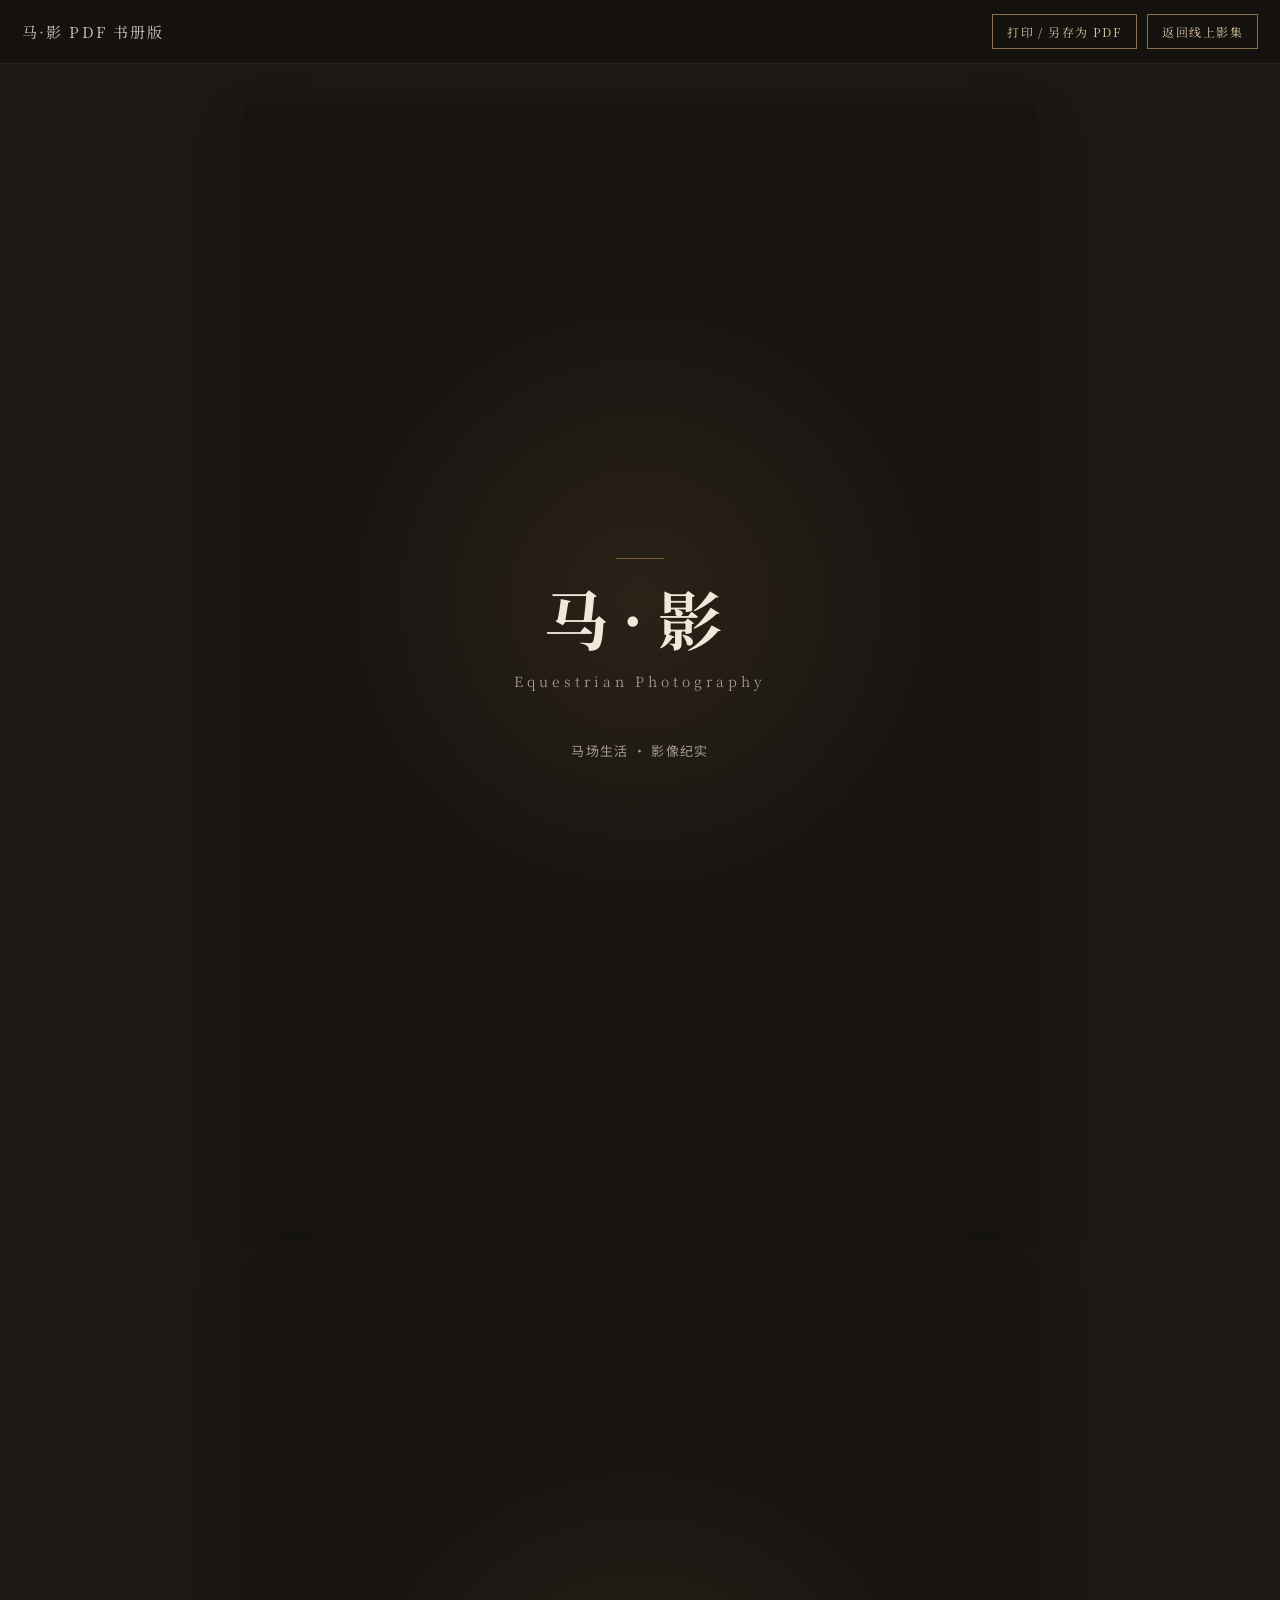
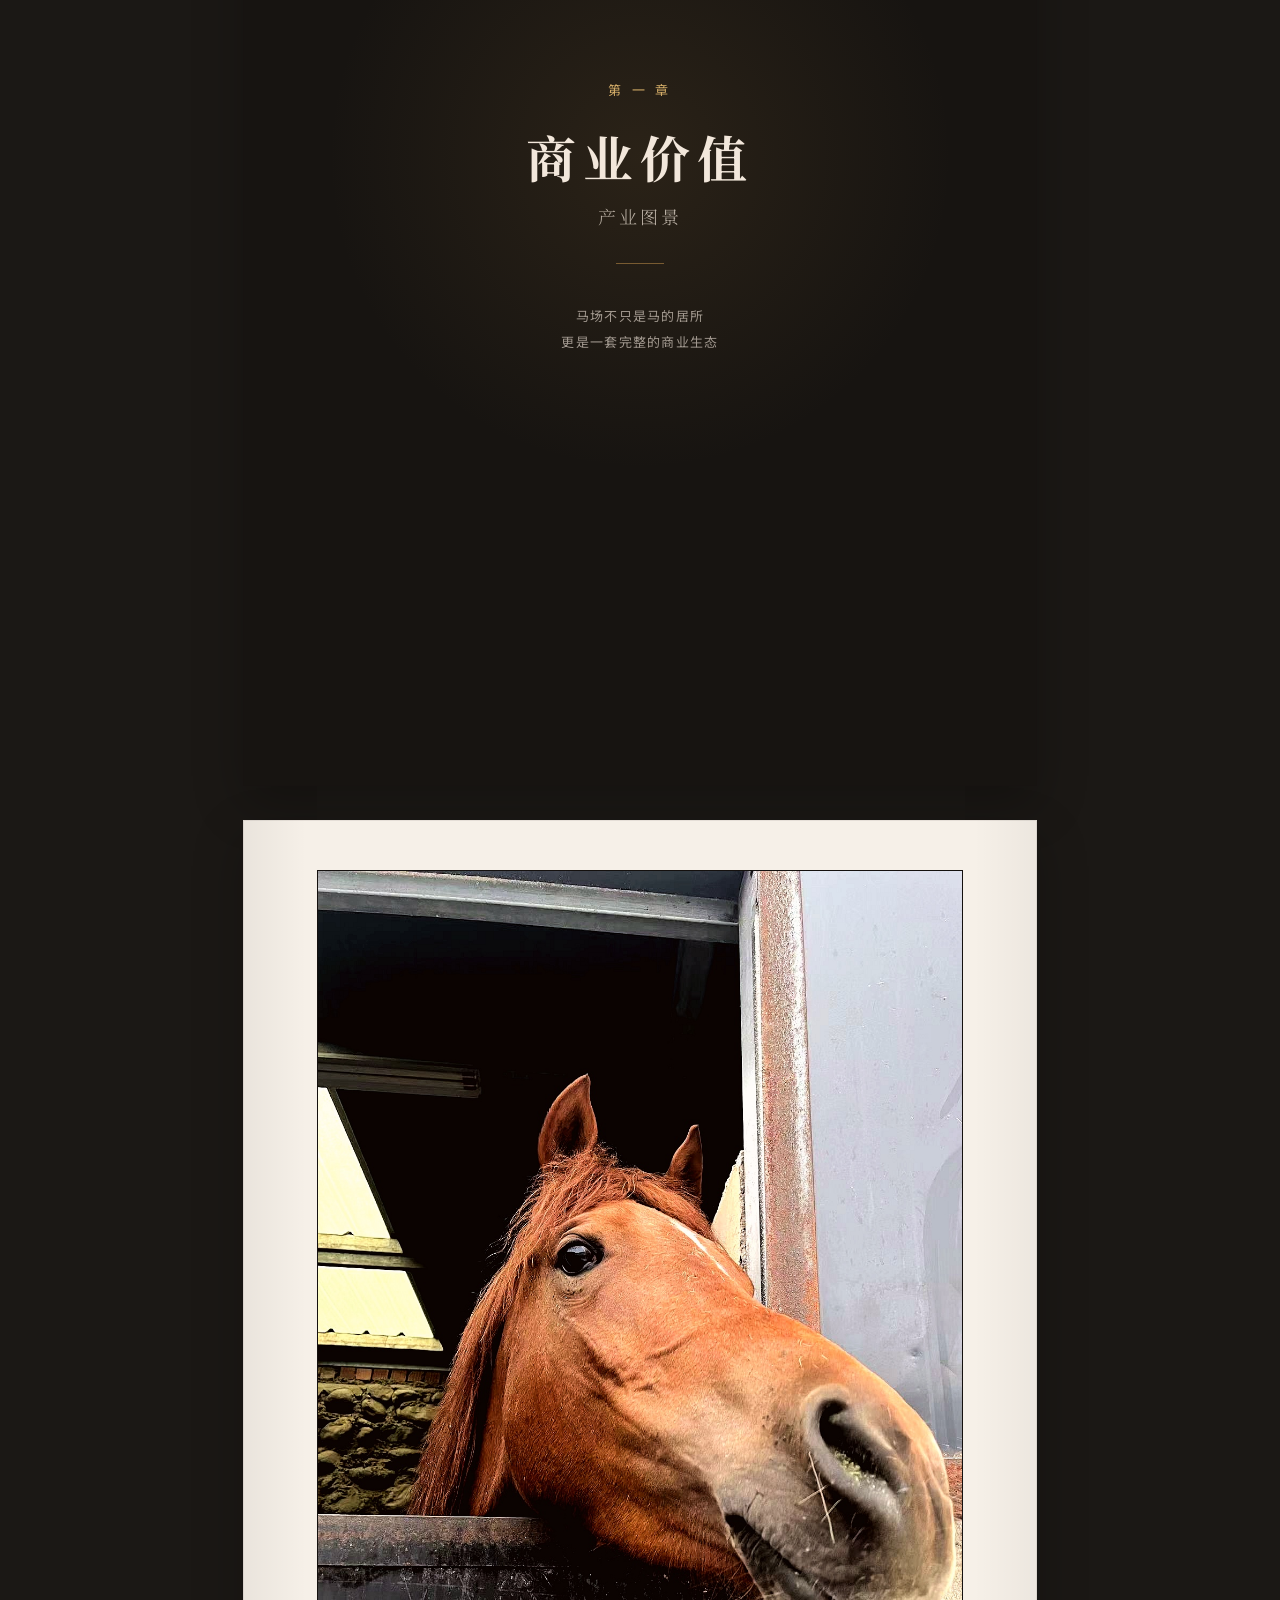
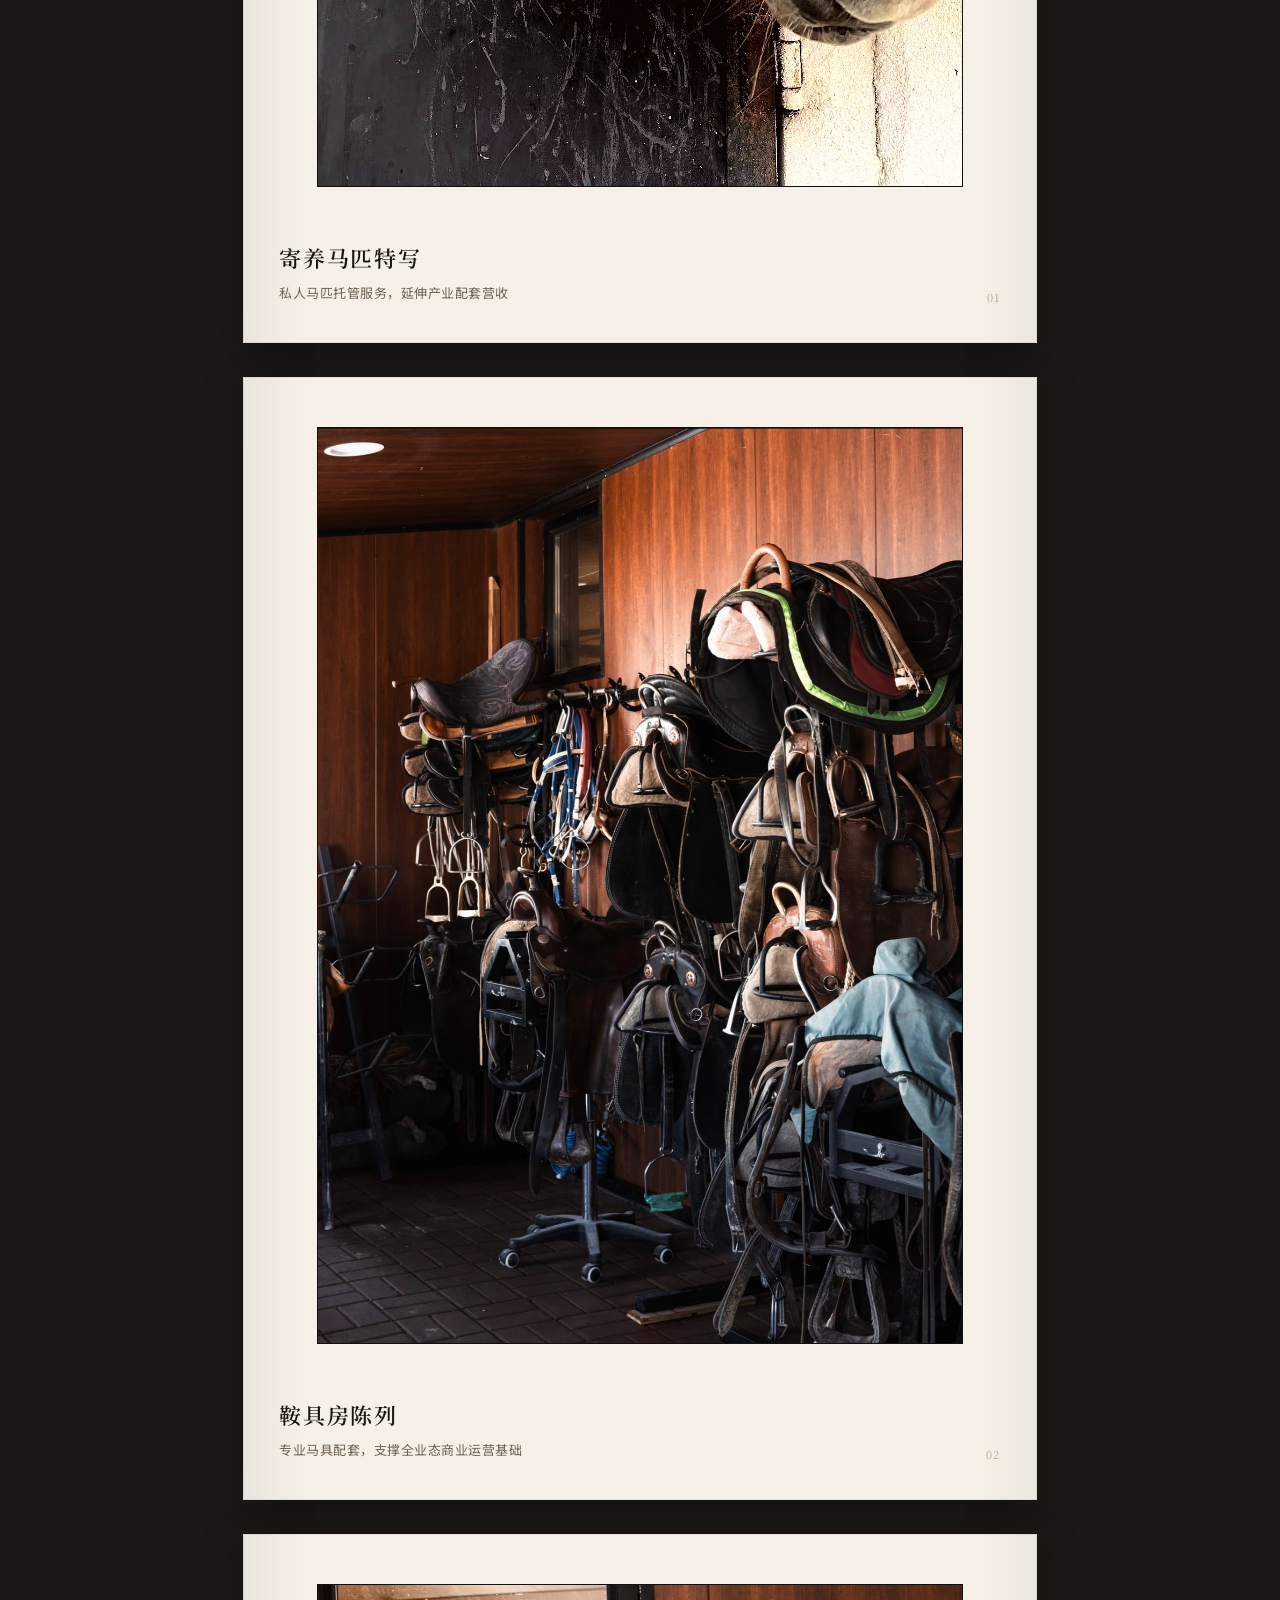
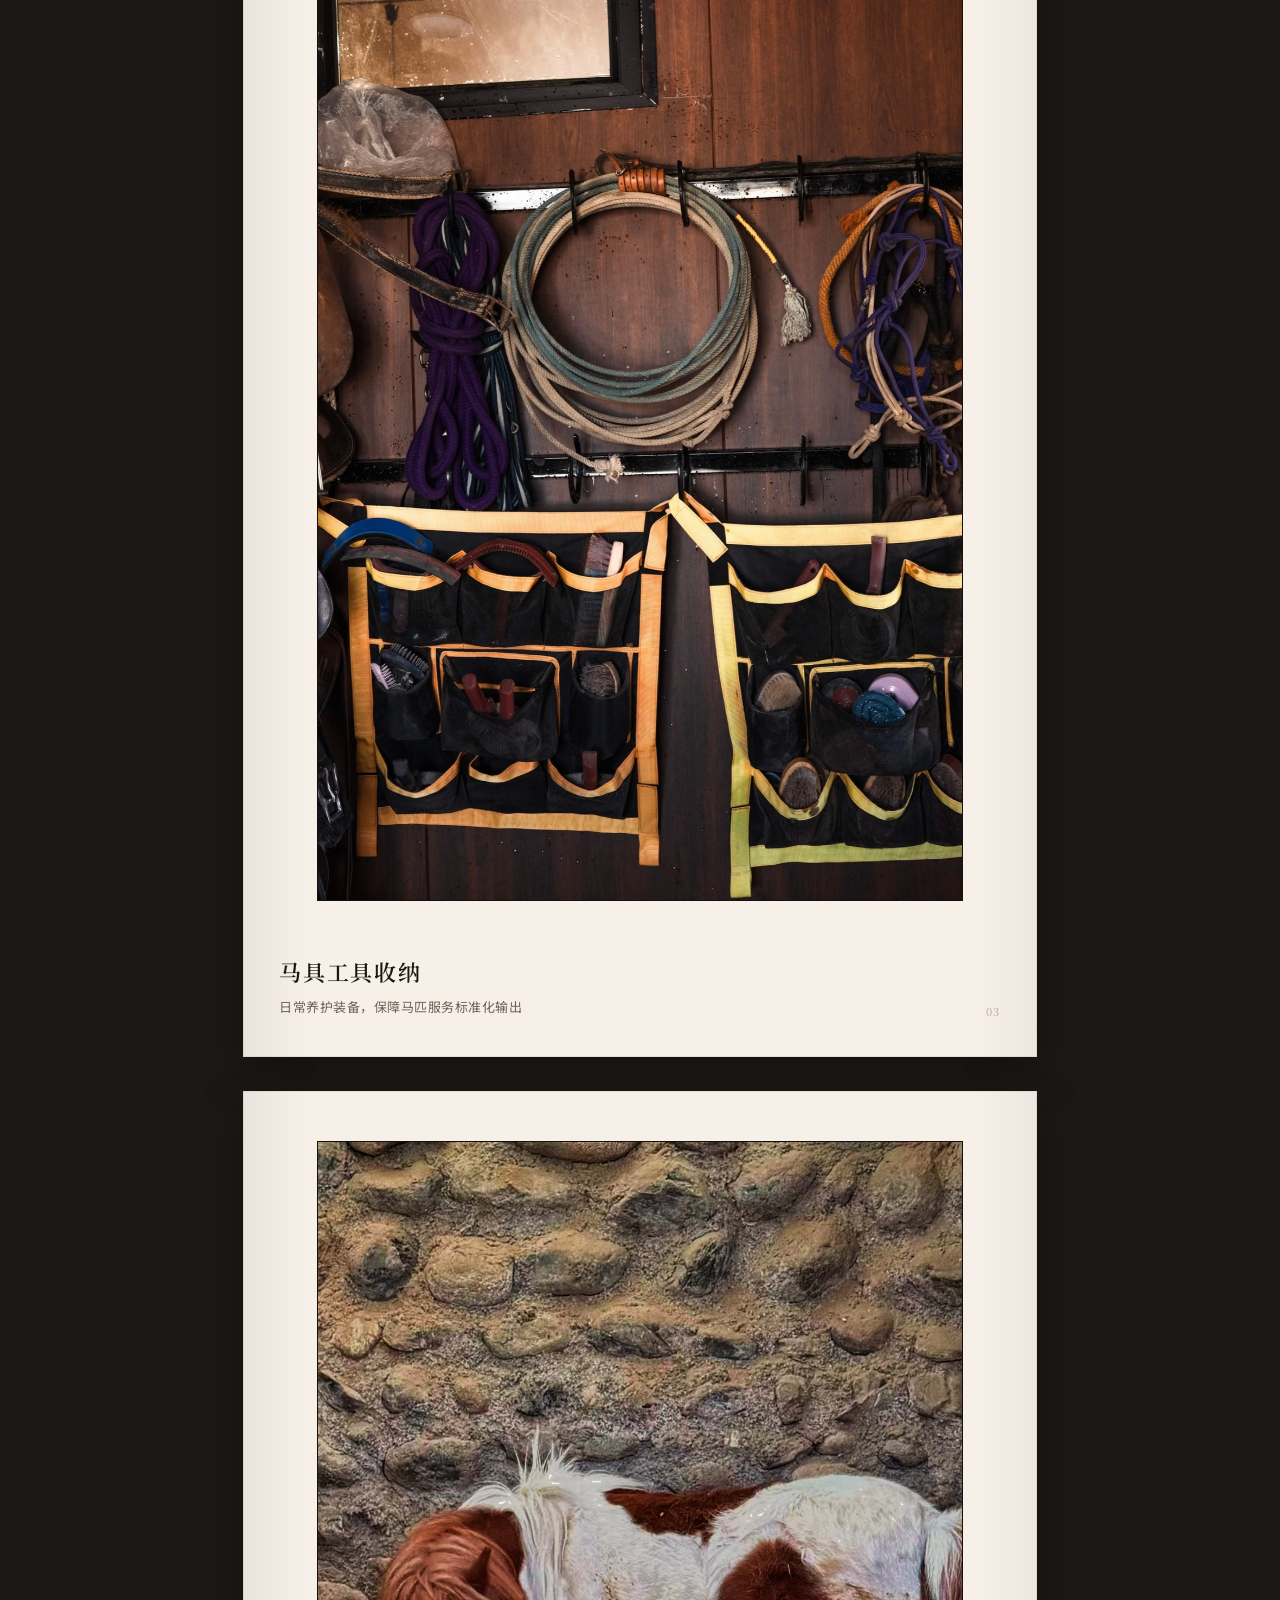
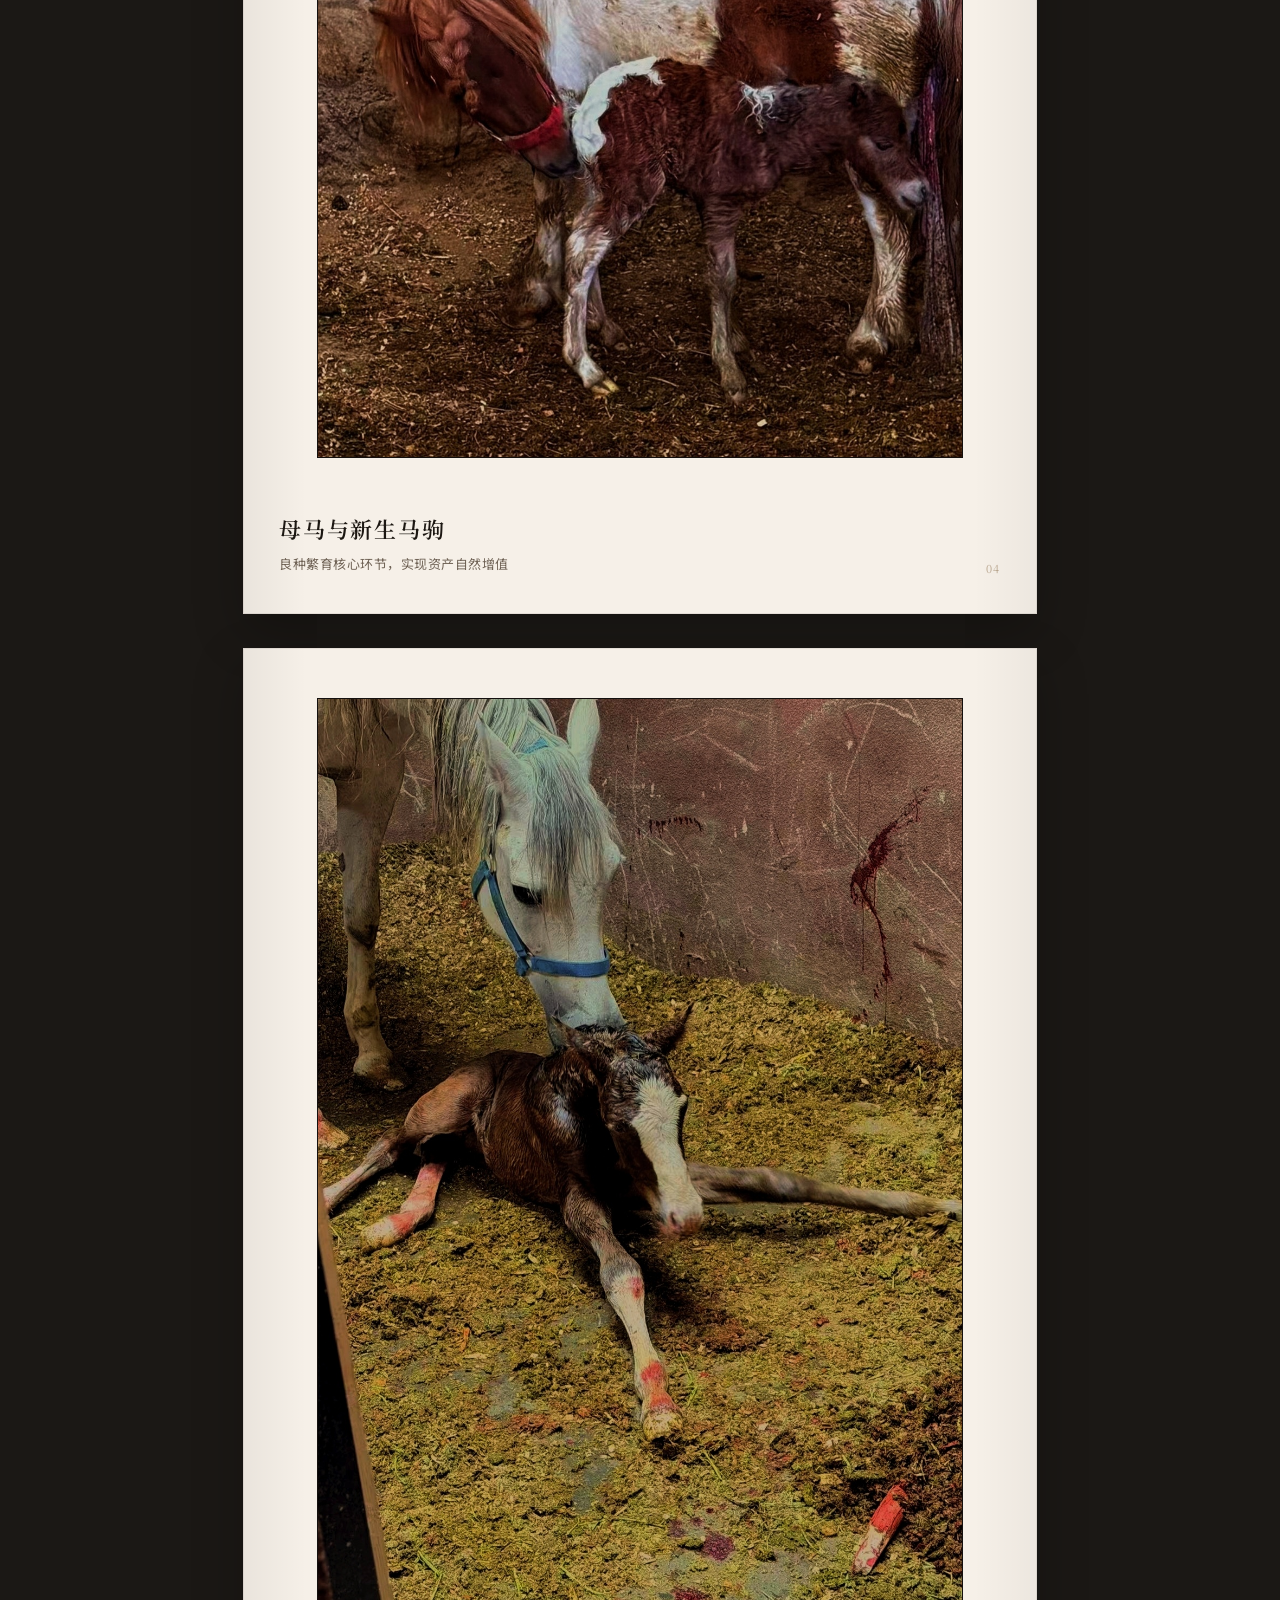
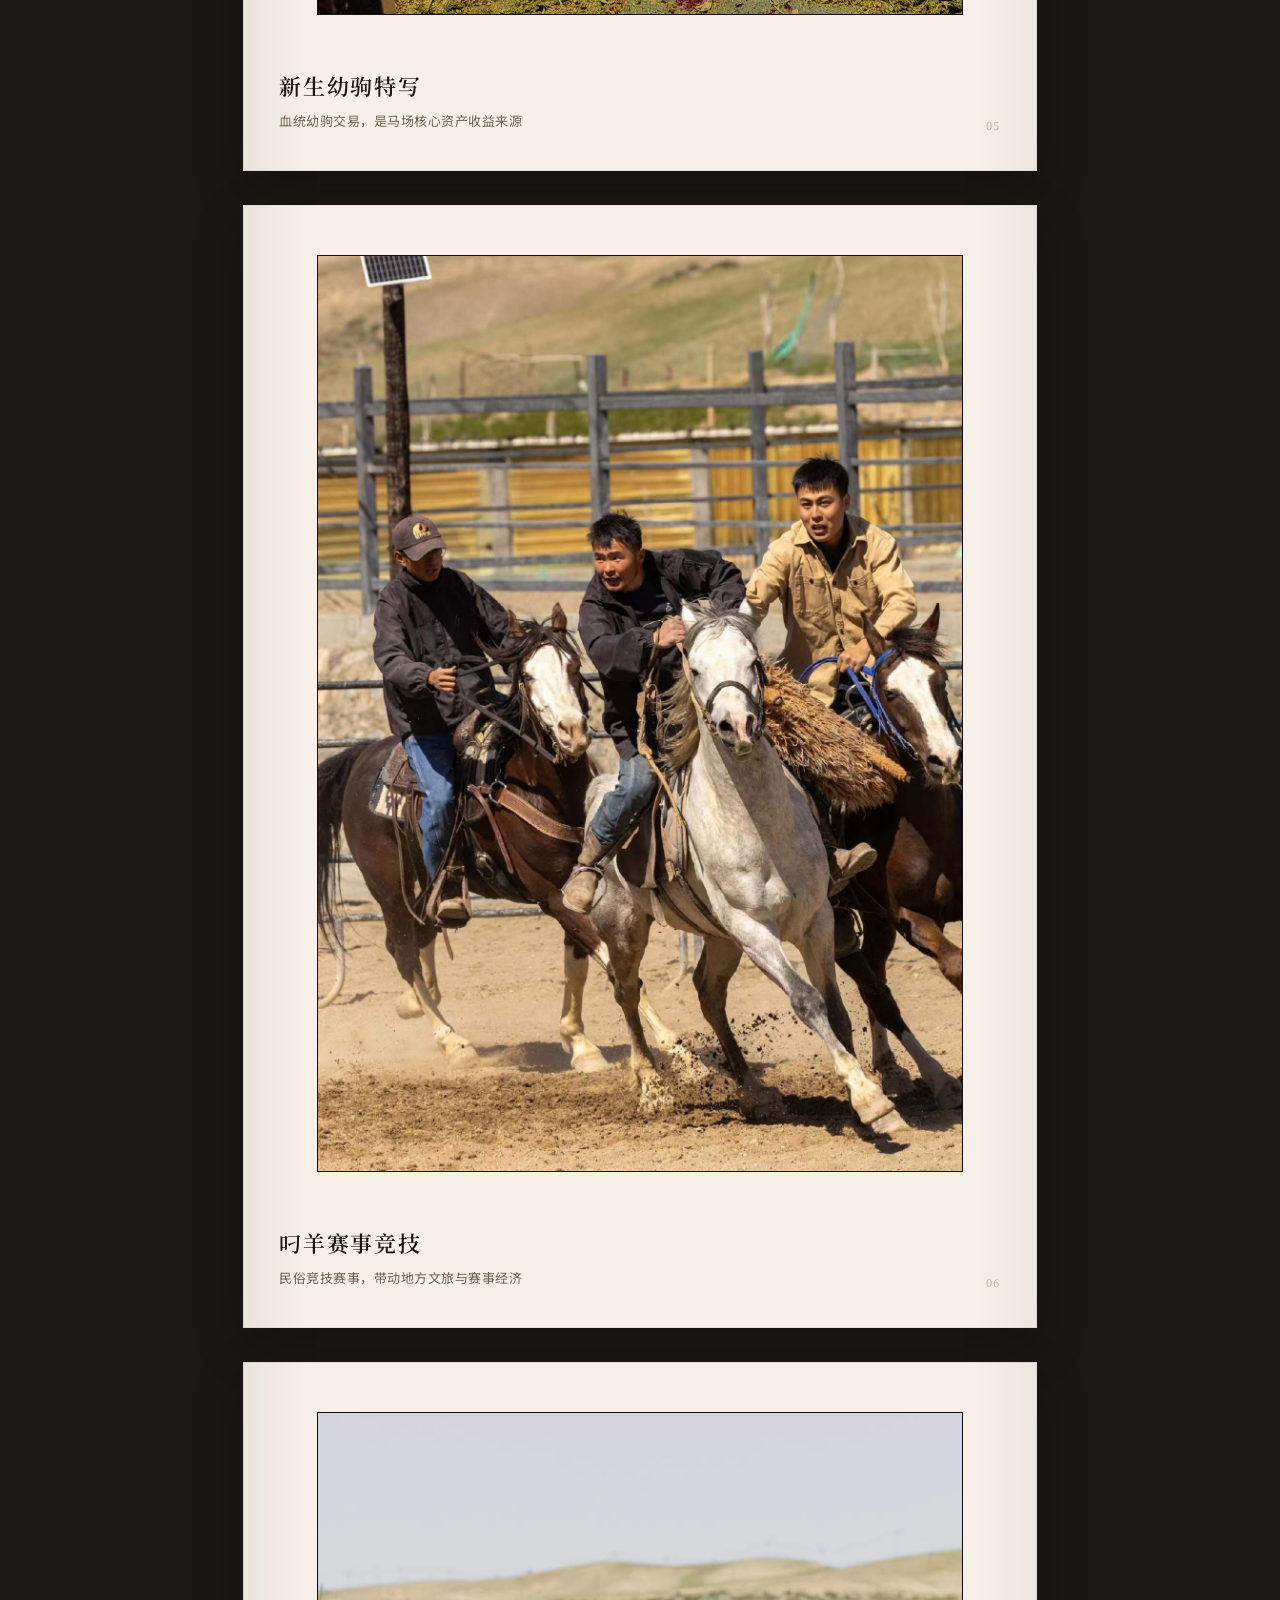
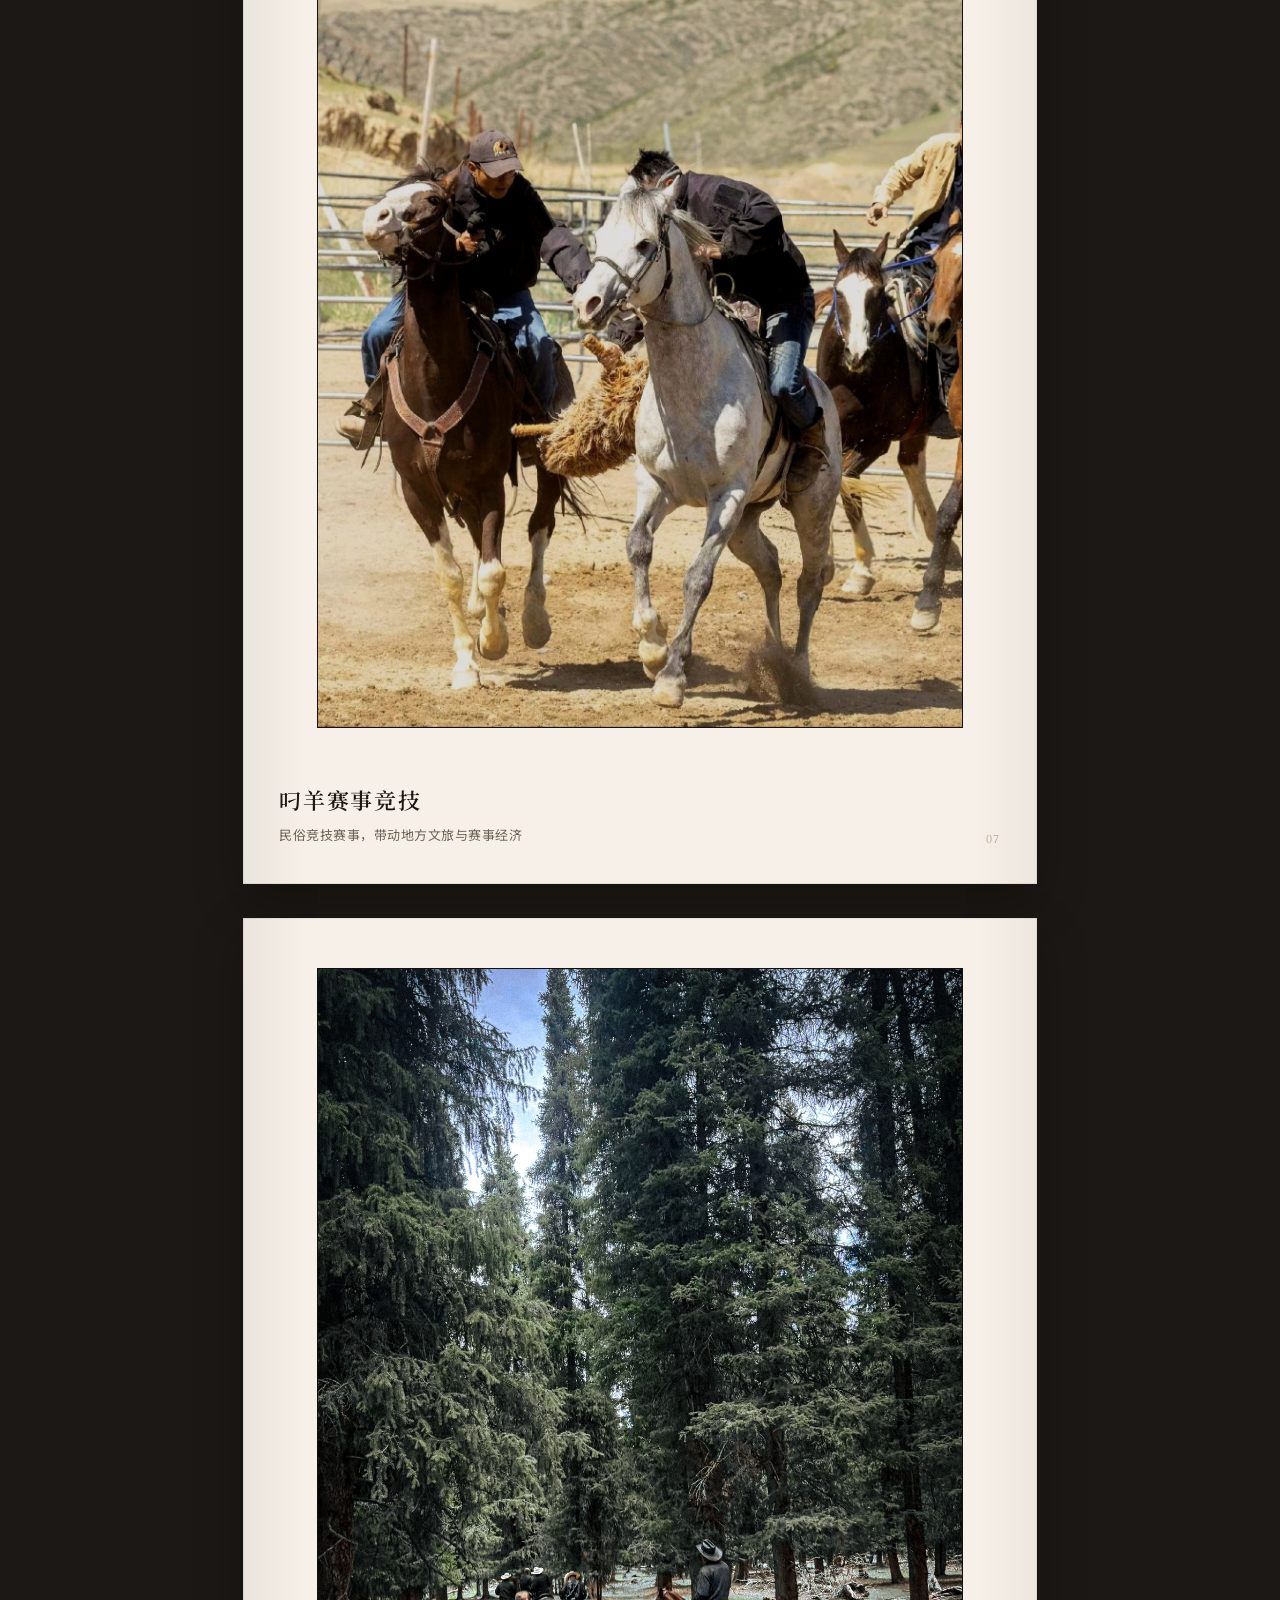
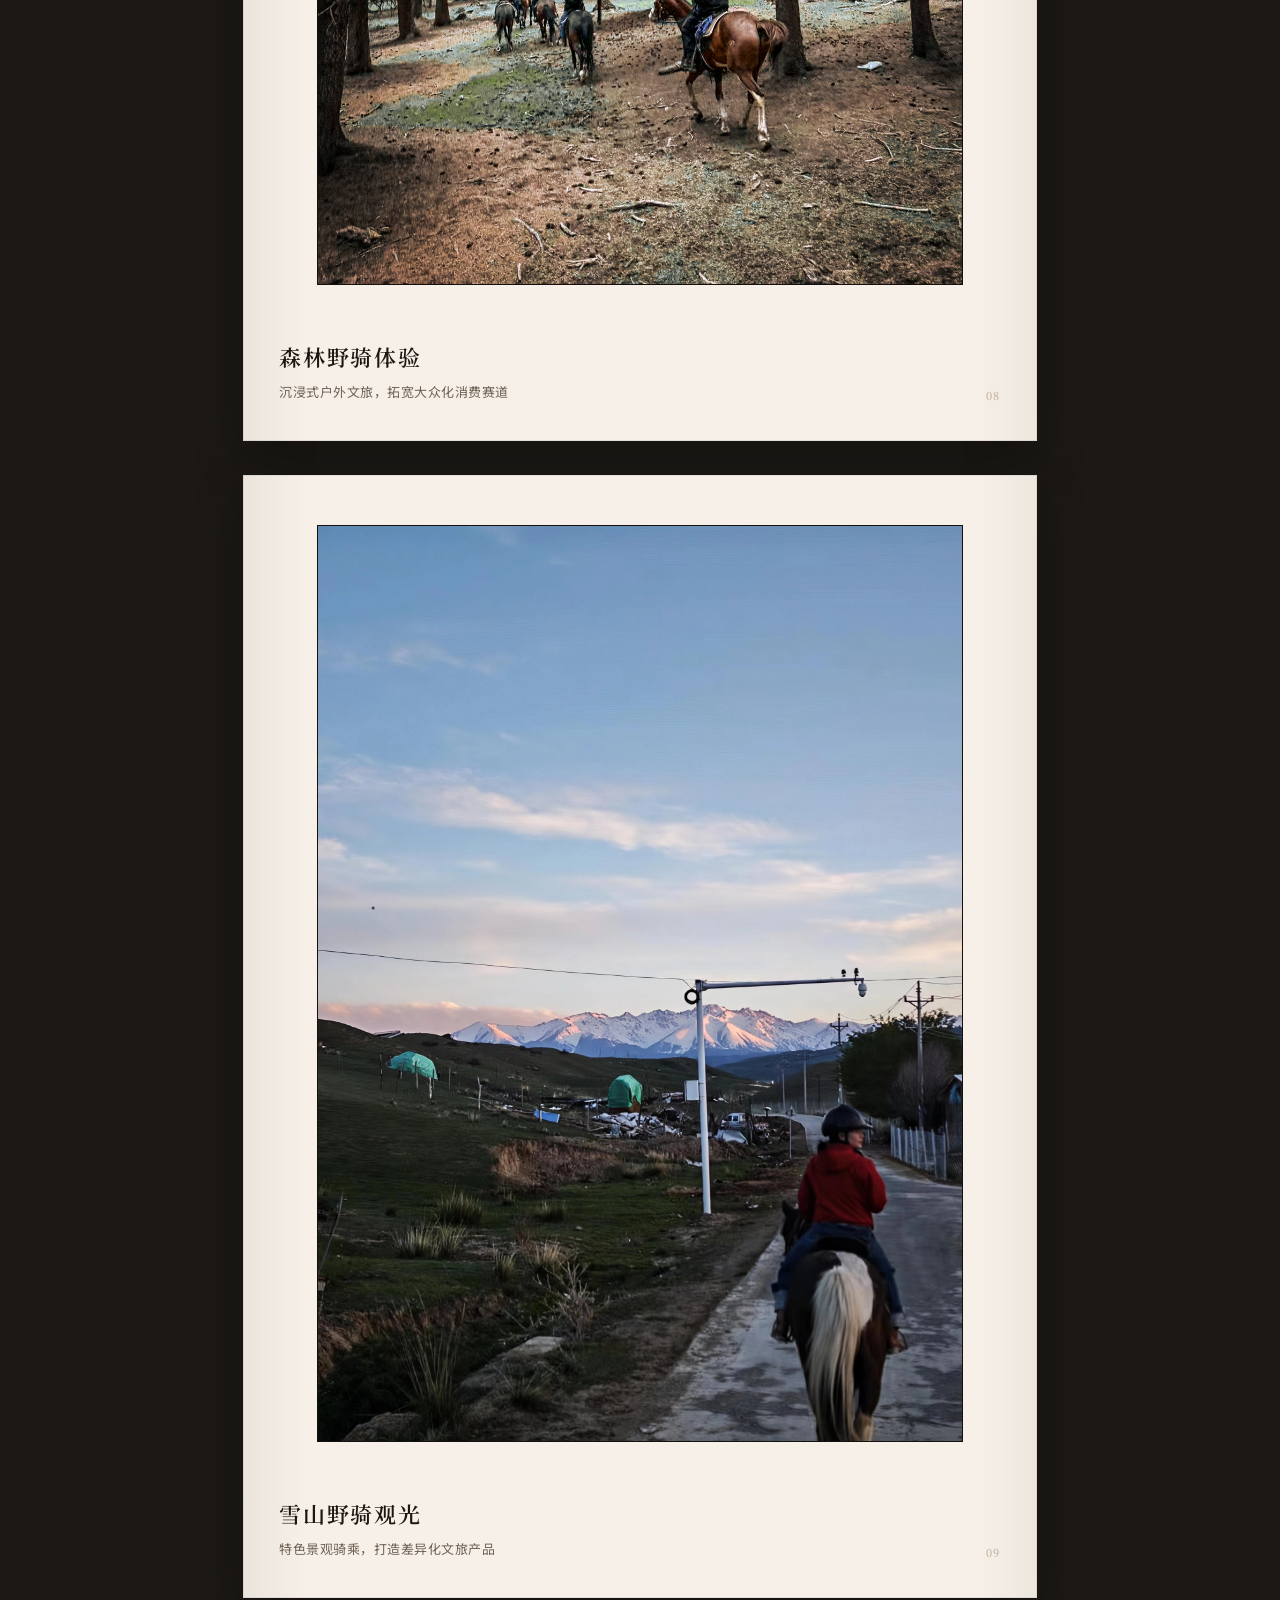
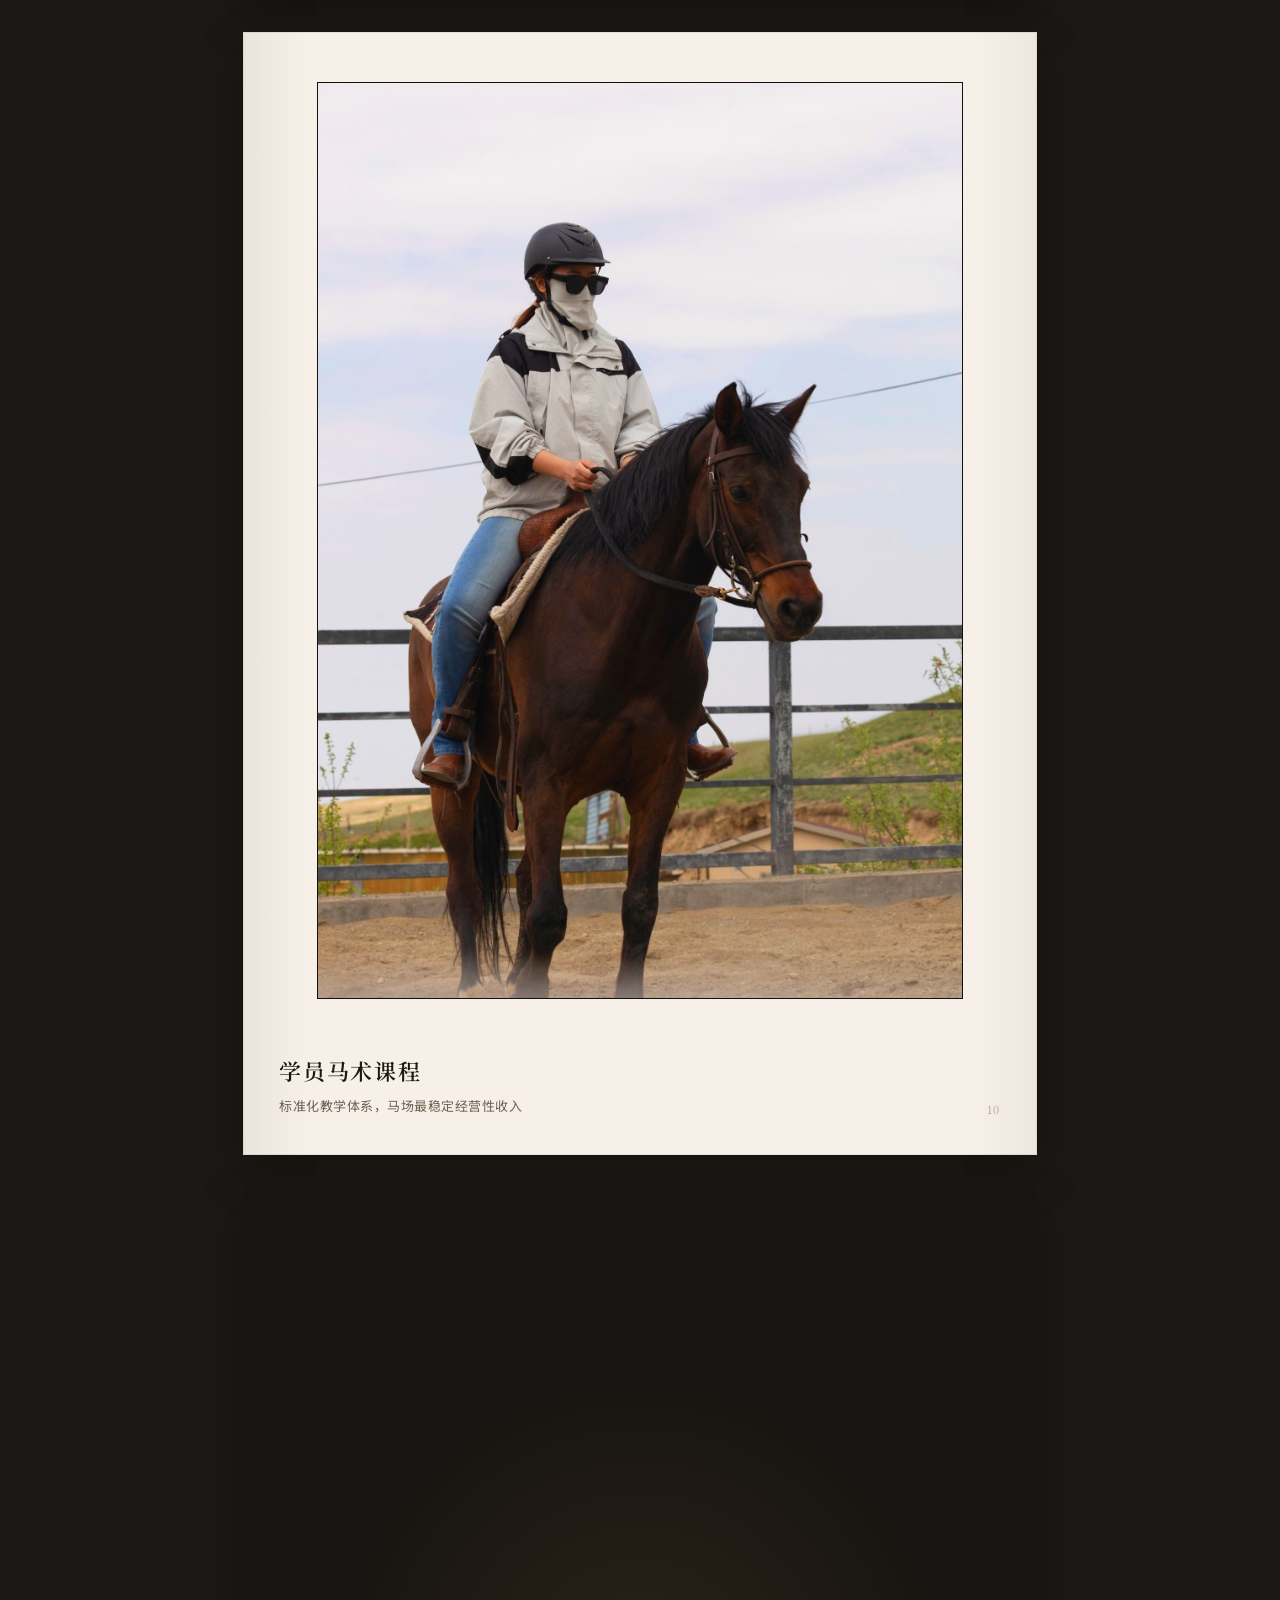
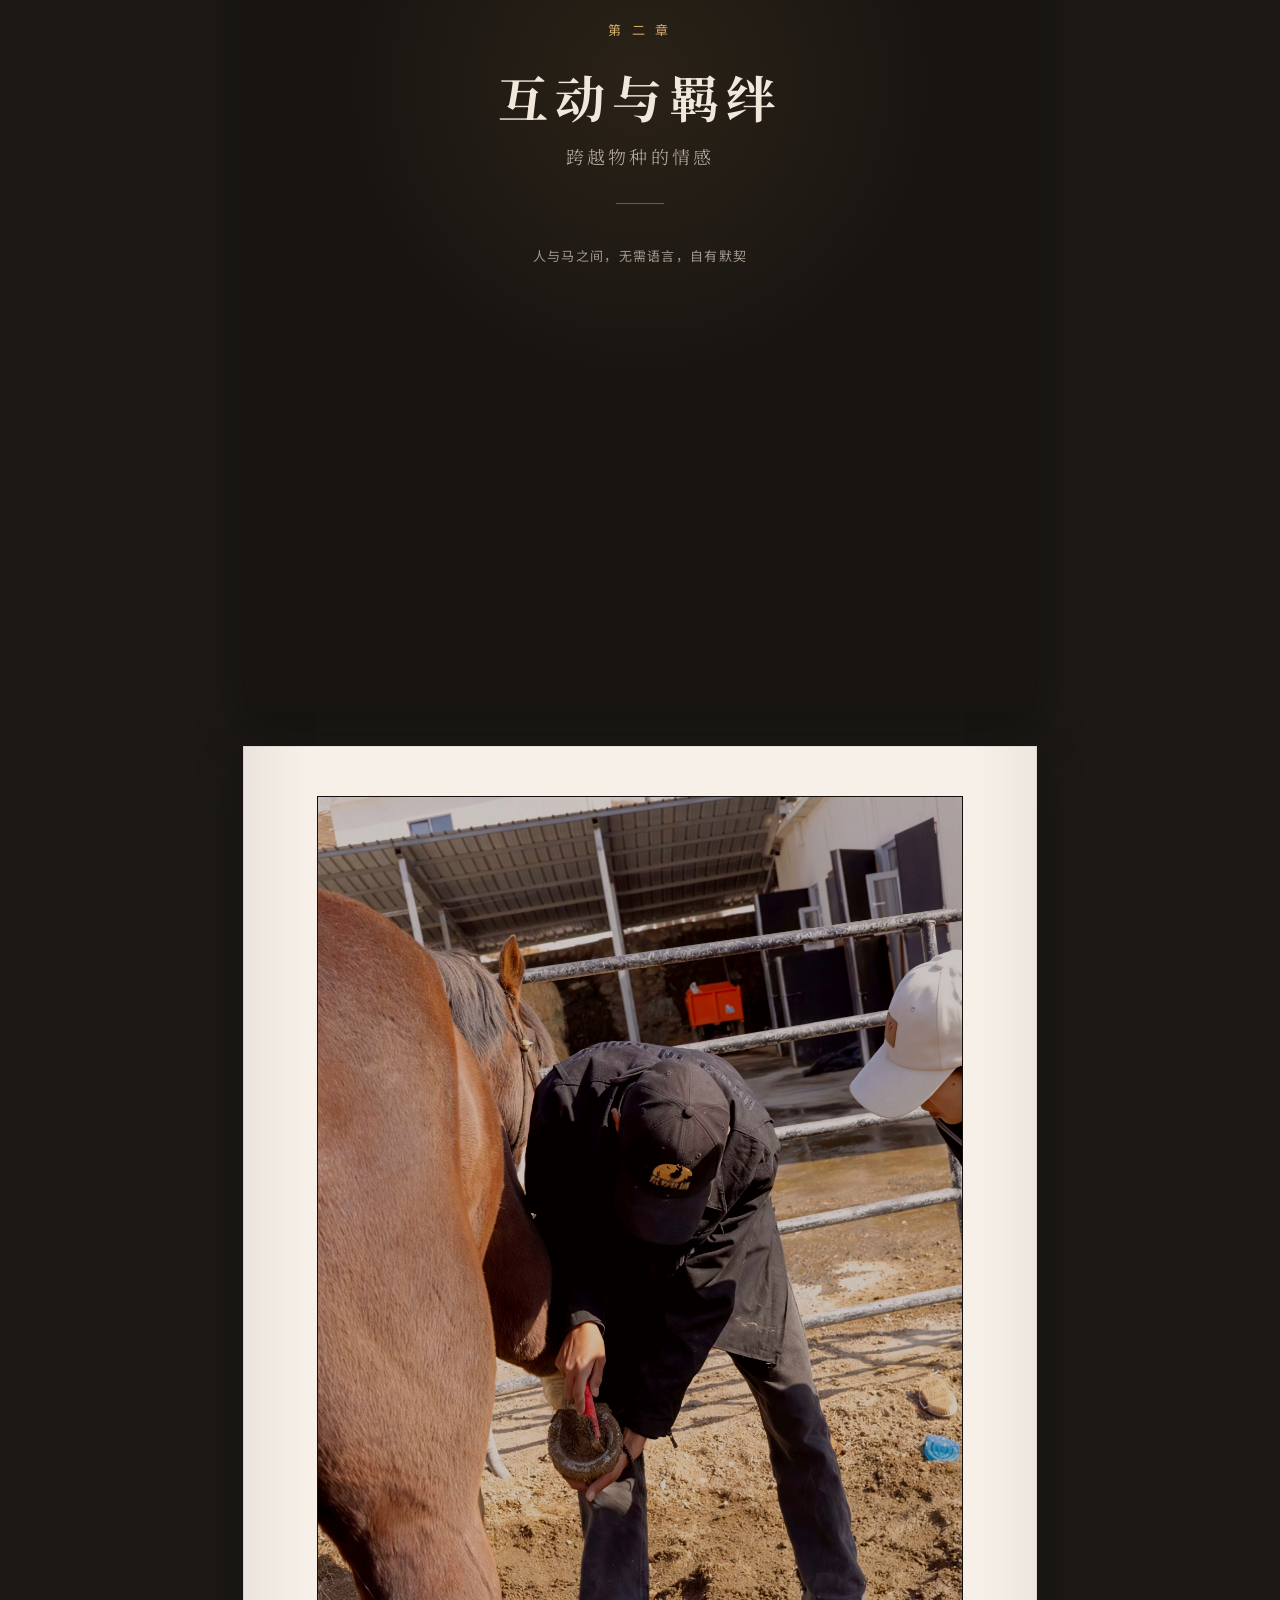
<file: book.html>
<!DOCTYPE html>
<html lang="zh-CN">
<head>
  <meta charset="UTF-8">
  <meta name="viewport" content="width=device-width, initial-scale=1.0">
  <title>马·影 — PDF 书册版</title>
  <meta name="description" content="马场纪实影集的打印与 PDF 导出版">

  <link rel="preconnect" href="https://fonts.googleapis.com">
  <link rel="preconnect" href="https://fonts.gstatic.com" crossorigin>
  <link href="https://fonts.googleapis.com/css2?family=Noto+Serif+SC:wght@300;400;600;700&family=Noto+Sans+SC:wght@300;400&display=swap" rel="stylesheet">

  <style>
    :root {
      --paper: #f6f0e8;
      --ink: #1c1712;
      --muted: #6f6255;
      --soft: #b8a58e;
      --gold: #9a743c;
      --page-shadow: 0 18px 48px rgba(0, 0, 0, 0.24);
      --ff-serif: 'Noto Serif SC', serif;
      --ff-sans: 'Noto Sans SC', 'PingFang SC', 'Microsoft YaHei', sans-serif;
    }

    * {
      box-sizing: border-box;
    }

    html {
      background: #1b1815;
    }

    body {
      margin: 0;
      background: #1b1815;
      color: var(--ink);
      font-family: var(--ff-sans);
      -webkit-font-smoothing: antialiased;
      -moz-osx-font-smoothing: grayscale;
    }

    .toolbar {
      position: sticky;
      top: 0;
      z-index: 20;
      display: flex;
      align-items: center;
      justify-content: space-between;
      gap: 16px;
      padding: 14px 22px;
      background: rgba(20, 18, 16, 0.92);
      color: rgba(246, 240, 232, 0.82);
      -webkit-backdrop-filter: blur(12px);
      backdrop-filter: blur(12px);
      border-bottom: 1px solid rgba(255, 255, 255, 0.08);
    }

    .toolbar-title {
      font-family: var(--ff-serif);
      font-size: 15px;
      letter-spacing: 0.14em;
    }

    .toolbar-actions {
      display: flex;
      align-items: center;
      gap: 10px;
    }

    .toolbar-btn {
      border: 1px solid rgba(184, 151, 94, 0.72);
      background: transparent;
      color: #dcc7a2;
      font-family: var(--ff-serif);
      font-size: 12px;
      letter-spacing: 0.12em;
      padding: 8px 14px;
      cursor: pointer;
    }

    .book-shell {
      display: flex;
      flex-direction: column;
      align-items: center;
      gap: 34px;
      padding: 42px 18px 80px;
    }

    .sheet {
      width: min(92vw, 794px);
      aspect-ratio: 210 / 297;
      position: relative;
      overflow: hidden;
      background:
        linear-gradient(90deg, rgba(0, 0, 0, 0.05), transparent 8%, transparent 92%, rgba(0, 0, 0, 0.04)),
        var(--paper);
      box-shadow: var(--page-shadow);
      page-break-after: always;
      break-after: page;
    }

    .sheet::after {
      content: '';
      position: absolute;
      inset: 0;
      pointer-events: none;
      border: 1px solid rgba(28, 23, 18, 0.08);
    }

    .sheet-cover,
    .sheet-section,
    .sheet-end {
      display: flex;
      align-items: center;
      justify-content: center;
      text-align: center;
      padding: 84px;
      background:
        radial-gradient(circle at 50% 44%, rgba(154, 116, 60, 0.15), transparent 42%),
        #171411;
      color: #f2e7db;
    }

    .cover-content,
    .section-content,
    .end-content {
      display: flex;
      flex-direction: column;
      align-items: center;
      max-width: 520px;
    }

    .cover-rule,
    .section-rule {
      width: 48px;
      height: 1px;
      background: var(--gold);
      opacity: 0.72;
      margin: 0 auto 26px;
    }

    .cover-title {
      font-family: var(--ff-serif);
      font-size: 64px;
      line-height: 1;
      letter-spacing: 0.22em;
      margin: 0 0 22px;
    }

    .cover-subtitle {
      font-family: var(--ff-serif);
      font-size: 14px;
      font-weight: 300;
      letter-spacing: 0.28em;
      color: rgba(242, 231, 219, 0.66);
      margin: 0 0 34px;
    }

    .cover-meta,
    .section-desc,
    .end-text {
      font-size: 13px;
      line-height: 2;
      letter-spacing: 0.1em;
      color: rgba(242, 231, 219, 0.62);
      white-space: pre-line;
    }

    .section-num {
      font-family: var(--ff-sans);
      font-size: 13px;
      letter-spacing: 0.28em;
      color: #d4ad68;
      margin-bottom: 28px;
    }

    .section-title {
      font-family: var(--ff-serif);
      font-size: 50px;
      line-height: 1.16;
      letter-spacing: 0.14em;
      margin: 0 0 18px;
    }

    .section-subtitle {
      font-family: var(--ff-serif);
      font-size: 18px;
      font-weight: 300;
      letter-spacing: 0.18em;
      color: rgba(242, 231, 219, 0.72);
      margin: 0 0 34px;
    }

    .photo-page {
      display: grid;
      grid-template-rows: 1fr auto;
      padding: 34px;
      gap: 24px;
    }

    .photo-frame {
      min-height: 0;
      background: #120f0d;
      overflow: hidden;
      border: 1px solid rgba(28, 23, 18, 0.18);
    }

    .photo-frame img {
      width: 100%;
      height: 100%;
      object-fit: cover;
      display: block;
    }

    .photo-caption {
      display: grid;
      grid-template-columns: 1fr auto;
      gap: 24px;
      align-items: end;
      min-height: 82px;
      padding: 0 2px 4px;
    }

    .caption-title {
      display: block;
      font-family: var(--ff-serif);
      font-size: 22px;
      font-weight: 600;
      letter-spacing: 0.08em;
      margin-bottom: 8px;
    }

    .caption-body {
      display: block;
      font-size: 13px;
      color: var(--muted);
      line-height: 1.8;
      letter-spacing: 0.04em;
    }

    .page-num {
      font-family: var(--ff-serif);
      font-size: 11px;
      color: var(--soft);
      letter-spacing: 0.14em;
      white-space: nowrap;
    }

    .sheet-end {
      page-break-after: auto;
      break-after: auto;
    }

    .end-title {
      font-family: var(--ff-serif);
      font-size: 34px;
      letter-spacing: 0.2em;
      margin: 0 0 22px;
    }

    @page {
      size: A4 portrait;
      margin: 0;
    }

    @media print {
      html,
      body {
        width: 210mm;
        background: #fff;
      }

      .toolbar {
        display: none;
      }

      .book-shell {
        display: block;
        padding: 0;
      }

      .sheet {
        width: 210mm;
        height: 297mm;
        aspect-ratio: auto;
        box-shadow: none;
      }
    }

    @media (max-width: 720px) {
      .toolbar {
        align-items: flex-start;
        flex-direction: column;
      }

      .sheet-cover,
      .sheet-section,
      .sheet-end {
        padding: 54px;
      }

      .cover-title {
        font-size: 48px;
      }

      .section-title {
        font-size: 38px;
      }

      .photo-page {
        padding: 22px;
      }
    }
  </style>
</head>
<body>
  <header class="toolbar">
    <div>
      <div class="toolbar-title">马·影 PDF 书册版</div>
    </div>
    <div class="toolbar-actions">
      <button class="toolbar-btn" id="printBtn" onclick="handlePrint()">打印 / 另存为 PDF</button>
      <button class="toolbar-btn" onclick="window.location.href='index.html#flipbook-section'">返回线上影集</button>
    </div>
  </header>

  <main class="book-shell" id="bookShell" aria-label="马影 PDF 书册版">
    <!-- Book pages are generated from js/data.js -->
  </main>

  <script src="js/data.js"></script>
  <script>
    const sectionNums = {
      commercial: '一',
      human: '二',
      horses: '三',
    };

    /**
     * Split a caption into title and body while keeping data.js as the source of truth.
     */
    function splitCaption(caption) {
      const idx = caption.indexOf('：');
      if (idx === -1) return ['', caption];
      return [caption.slice(0, idx), caption.slice(idx + 1)];
    }

    /**
     * Create a page element for the printable book.
     */
    function createSheet(className, content) {
      const sheet = document.createElement('section');
      sheet.className = `sheet ${className}`;
      sheet.innerHTML = content;
      return sheet;
    }

    /**
     * Render the printable/PDF book from the shared exhibition data.
     */
    function renderBook() {
      const shell = document.getElementById('bookShell');
      const frag = document.createDocumentFragment();
      let pageNum = 1;

      frag.appendChild(createSheet('sheet-cover', `
        <div class="cover-content">
          <div class="cover-rule"></div>
          <h1 class="cover-title">马·影</h1>
          <p class="cover-subtitle">Equestrian Photography</p>
          <p class="cover-meta">马场生活 · 影像纪实</p>
        </div>
      `));

      SECTIONS.forEach((section) => {
        const cn = sectionNums[section.id];

        frag.appendChild(createSheet('sheet-section', `
          <div class="section-content">
            <span class="section-num">第 ${cn} 章</span>
            <h2 class="section-title">${section.title}</h2>
            <p class="section-subtitle">${section.subtitle}</p>
            <div class="section-rule"></div>
            <p class="section-desc">${section.description}</p>
          </div>
        `));

        section.photos.forEach((photo) => {
          const [title, body] = splitCaption(photo.caption);
          const src = `${section.dir}/${photo.file}`;
          const displayPageNum = String(pageNum).padStart(2, '0');
          pageNum += 1;

          frag.appendChild(createSheet('photo-page', `
            <figure class="photo-frame">
              <img src="${src}" alt="${title}" loading="eager" decoding="sync">
            </figure>
            <figcaption class="photo-caption">
              <span>
                ${title ? `<span class="caption-title">${title}</span>` : ''}
                <span class="caption-body">${body}</span>
              </span>
              <span class="page-num">${displayPageNum}</span>
            </figcaption>
          `));
        });
      });

      frag.appendChild(createSheet('sheet-end', `
        <div class="end-content">
          <div class="cover-rule"></div>
          <h2 class="end-title">影集已阅</h2>
          <p class="end-text">马场生活 · 影像纪实</p>
        </div>
      `));

      shell.appendChild(frag);
    }

    /**
     * Wait until every generated image is fully loaded and decoded for print.
     */
    function waitForImage(img) {
      const loaded = img.complete && img.naturalWidth > 0;
      const loadPromise = loaded
        ? Promise.resolve()
        : new Promise((resolve) => {
          img.addEventListener('load', resolve, { once: true });
          img.addEventListener('error', resolve, { once: true });
        });

      return loadPromise.then(() => {
        if (typeof img.decode !== 'function') return undefined;
        return img.decode().catch(() => undefined);
      });
    }

    /**
     * Ensure all image bitmaps are ready before the browser renders print pages.
     */
    async function handlePrint() {
      const btn = document.getElementById('printBtn');
      const originalText = btn.textContent;
      btn.disabled = true;
      btn.textContent = '正在准备图片...';

      const images = Array.from(document.querySelectorAll('.photo-frame img'));
      await Promise.all(images.map(waitForImage));

      btn.textContent = originalText;
      btn.disabled = false;
      window.print();
    }

    renderBook();
    window.addEventListener('beforeprint', () => {
      document.querySelectorAll('.photo-frame img').forEach((img) => {
        img.loading = 'eager';
      });
    });
  </script>
</body>
</html>
</file>
